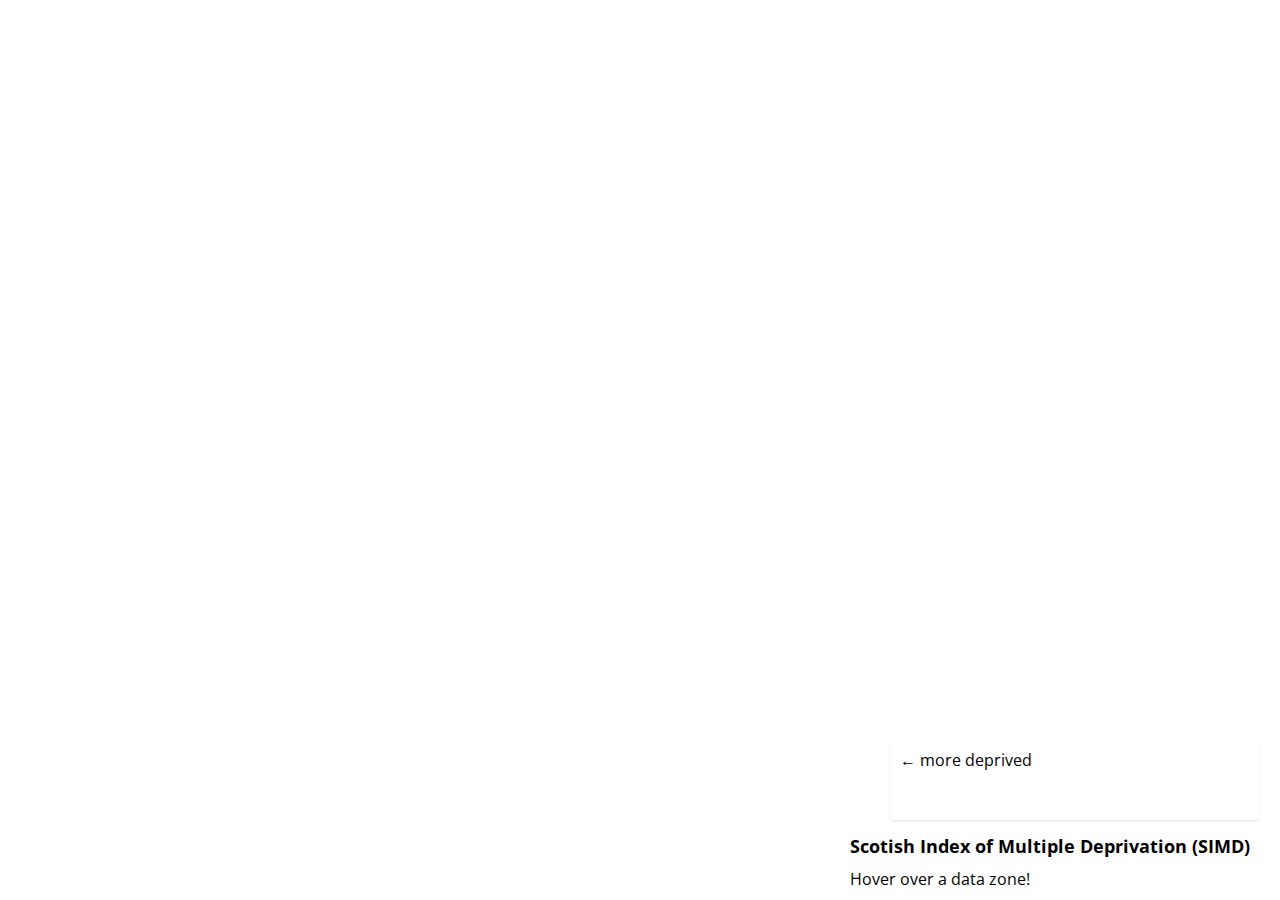
<file: lab2/index.html>
<!DOCTYPE html>
<html lang="en" >
<head>
  <meta charset="UTF-8">
  <title>CodePen - Lab 2 Starting Point</title>
  <link rel="stylesheet" href="./style.css">

</head>
<body>
<!-- partial:index.partial.html -->
<html lang='en'>

<head>
  <meta charset='utf-8' />
  <title>Your Title</title>
  <meta name='viewport' content='width=device-width, initial-scale=1' />
  <!-- Mapbox JS API !-->
  <script src='https://api.mapbox.com/mapbox-gl-js/plugins/mapbox-gl-geocoder/v4.7.0/mapbox-gl-geocoder.min.js'></script>
  <link rel='stylesheet' href='https://api.mapbox.com/mapbox-gl-js/plugins/mapbox-gl-geocoder/v4.7.0/mapbox-gl-geocoder.css' type='text/css' />

  <link rel="preconnect" href="https://fonts.googleapis.com">
  <link rel="preconnect" href="https://fonts.gstatic.com" crossorigin>
  <link href="https://fonts.googleapis.com/css2?family=Open+Sans:wght@300&display=swap" rel="stylesheet">

  <script src='https://api.tiles.mapbox.com/mapbox-gl-js/v2.9.2/mapbox-gl.js'></script>
  <!-- Mapbox CSS!-->
  <link href='https://api.tiles.mapbox.com/mapbox-gl-js/v2.9.2/mapbox-gl.css' rel='stylesheet' />
</head>

<body>
  <div id='map'></div>
  <div class="map-overlay" id="feature">
    <h2>Scotish Index of Multiple Deprivation (SIMD)</h2>
    <div id="pd">
      <p>Hover over a data zone!</p>
    </div>
  </div>
  <div class="map-overlay" id="legend">
    <div>&#8592; more deprived</div>

    <div>
</body>

</html>
<!-- partial -->
  <script  src="./script.js"></script>

</body>
</html>
</file>
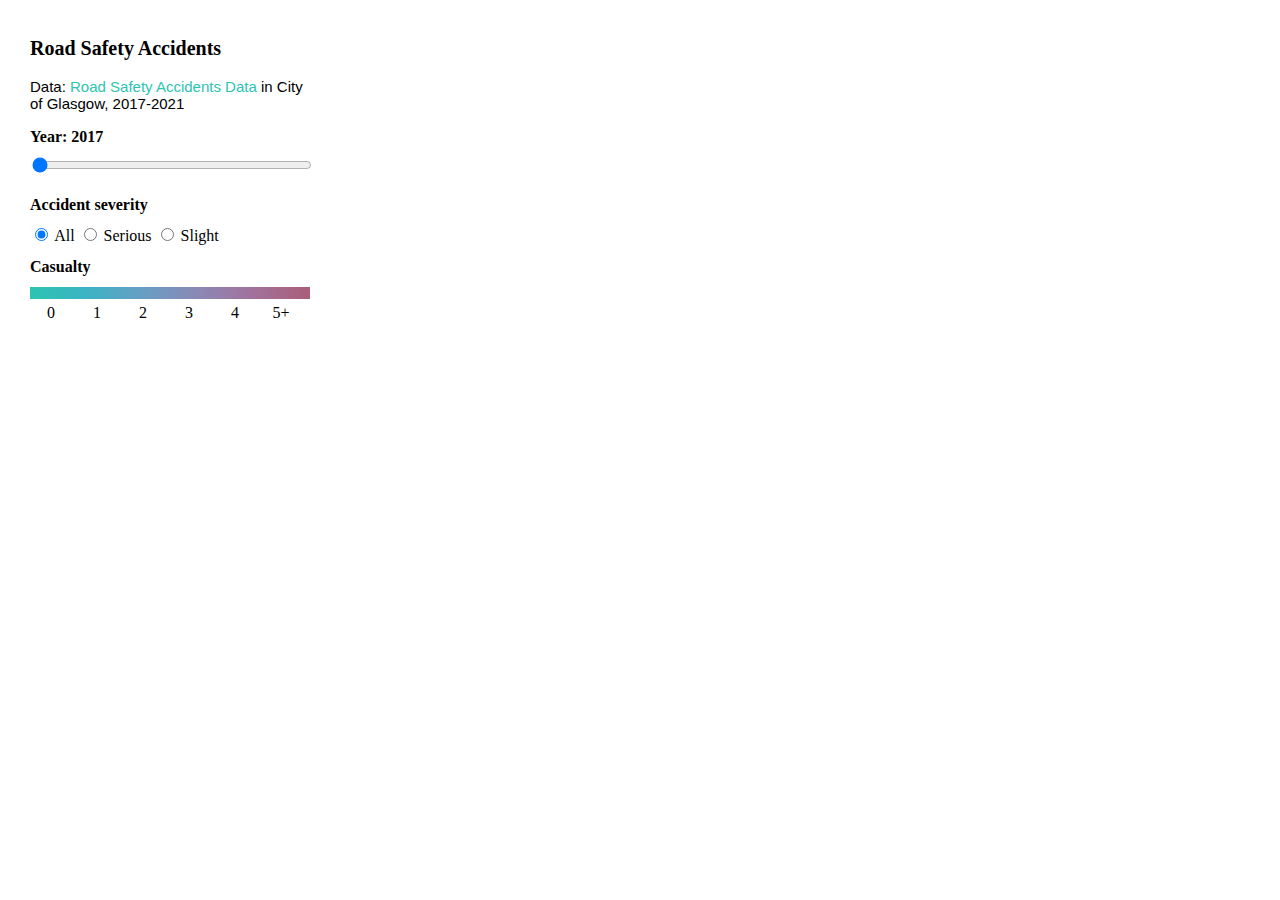
<file: web_2760180q/lab7.html>
<!DOCTYPE html>
<html lang="en" >
<head>
  <meta charset="UTF-8">
  <title>CodePen - Lab 7</title>
  <link rel="stylesheet" href="./style.css">

</head>
<body>
<!-- partial:index.partial.html -->
<html lang='en'>

<head>
  <meta charset='utf-8' />
  <title>Toggle layers</title>
  <meta name='viewport' content='width=device-width, initial-scale=1' />
  <!-- Mapbox JS API !-->
  <script src='https://api.tiles.mapbox.com/mapbox-gl-js/v2.9.2/mapbox-gl.js'></script>

  <script src='https://api.mapbox.com/mapbox-gl-js/plugins/mapbox-gl-geocoder/v4.7.0/mapbox-gl-geocoder.min.js'></script>
  <link rel='stylesheet' href='https://api.mapbox.com/mapbox-gl-js/plugins/mapbox-gl-geocoder/v4.7.0/mapbox-gl-geocoder.css' type='text/css' />

  <!-- Mapbox CSS!-->
  <link href='https://api.tiles.mapbox.com/mapbox-gl-js/v2.9.2/mapbox-gl.css' rel='stylesheet' />
</head>

<body>

</body>
<div id='map'></div>
<div id='console'>
  <h1>Road Safety Accidents</h1>
  <p>Data: <a href='https://data.glasgow.gov.uk/datasets/GlasgowGIS::road-safety-accidents/explore'>Road Safety Accidents Data </a> in City of Glasgow, 2017-2021</p>

  <!–– Slider goes below––>
    <div class='session' id='sliderbar'>
      <h2>Year: <label id='active-year'>2017</label></h2>
      <input id='slider' class='row' type='range' min='2017' max='2021' step='1' value='2017' />
    </div>
    <!–– Radio buttons go below––>
      <div class='session'>
        <h2>Accident severity</h2>
        <div class='row' id='filters'>
          <input id='all' type='radio' name='toggle' value='all' checked='checked'>
          <label for='all'>All</label>
          <input id='Serious' type='radio' name='toggle' value='Serious'>
          <label for='Serious'>Serious</label>
          <input id='Slight' type='radio' name='toggle' value='Slight'>
          <label for='Slight'>Slight</label>
        </div>
      </div>

      <div class='session'>
        <h2>Casualty</h2>
        <div class='row colors'>
        </div>
        <div class='row labels'>
          <div class='label'>0</div>
          <div class='label'>1</div>
          <div class='label'>2</div>
          <div class='label'>3</div>
          <div class='label'>4</div>
          <div class='label'>5+</div>

        </div>
      </div>

</html>
<!-- partial -->
  <script  src="./script.js"></script>

</body>
</html>
</file>
<file: lab2/style.css>
body {
  margin: 0;
  padding: 0;
}

h2,
h3 {
  margin: 10px;
  font-size: 18px;
}

h3 {
  font-size: 16px;
}

p {
  margin: 10px;
}

/**
* Create a position for the map
* on the page */
#map {
  position: absolute;
  top: 0;
  bottom: 0;
  width: 100%;
}

/**
* Set rules for how the map overlays
* (information box and legend) will be displayed
* on the page. */
.map-overlay {
  position: absolute;
  bottom: 0;
  right: 0;
  background: #fff;
  margin-right: 20px;
  font-family: "Open Sans", sans-serif;
  overflow: auto;
  border-radius: 3px;
}

#features {
  top: 0;
  height: 200px;
  margin-top: 20px;
  width: 300px;
}

#legend {
  padding: 5px 10px 5px 10px;
  box-shadow: 0 1px 2px rgba(0, 0, 0, 0.1);
  line-height: 30px;
  height: 70px;
  bottom: 80px;
  width: 350px;
}
.legend-key {
  display: inline;
  border-radius: 20%;
  width: 20px;
  height: 20px;
  padding: 5px;
}
.mapboxgl-ctrl-geocoder {
  width: 280px !important;
}
</file>
<file: web_2760180q/style.css>
body {
  margin: 0;
  padding: 0;
}
#map {
  position: absolute;
  top: 0;
  bottom: 0;
  width: 100%;
}

h1 {
  font-size: 20px;
  line-height: 30px;
}

h2 {
  font-size: 16px;
  line-height: 20px;
  margin-bottom: 10px;
}

a {
  text-decoration: none;
  color: #2dc4b2;
}

#console {
  position: absolute;
  width: 280px;
  margin: 10px;
  padding: 10px 20px;
  background-color: white;
}

.session {
  margin-bottom: 20px;
}

.row {
  height: 12px;
  width: 100%;
}
h3 {
  border-top: 15px blue;
  font-family: Lato, sans-serif;
}

/*Style for p*/
p {
  font-size: 15px;
  font-family: Lato, sans-serif;
}

/*Style for the pop-up*/
.my-popup .mapboxgl-popup-content {
  width: 200px;
  background: rgba(83, 92, 104, 0.9);
  border-top: 50px black;
  padding: 20px;
  color: white;
}

.mapboxgl-ctrl-geocoder {
  width: 280px !important;
}

.session {
  margin-bottom: 20px;
}

.row {
  height: 12px;
  width: 100%;
}

.colors {
  background: linear-gradient(
    to right,
    #2dc4b2,
    #3bb3c3,
    #669ec4,
    #8b88b6,
    #a2719b,
    #aa5e79
  );
  margin-bottom: 5px;
}

.label {
  width: 15%;
  display: inline-block;
  text-align: center;
}
</file>
